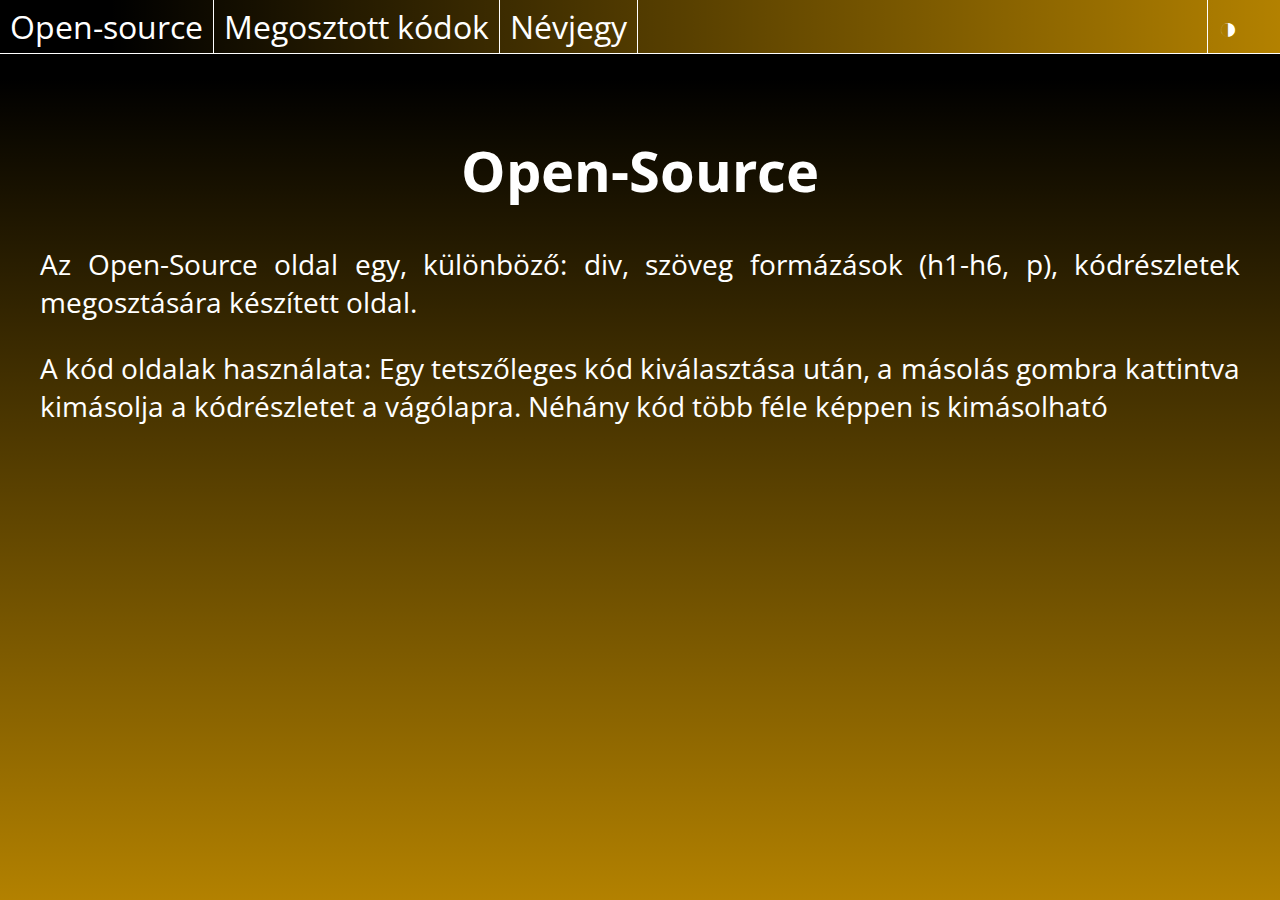
<file: index.html>
<!DOCTYPE html>
<html lang="hu">
<head>
    <meta charset="UTF-8">
    <meta http-equiv="X-UA-Compatible" content="IE=edge">
    <meta name="viewport" content="width=device-width, initial-scale=1.0">
    <link rel="icon" href="./KépekÉsEgyebek/Ikon.gif" type="image/gif"/>
    <link href='https://fonts.googleapis.com/css?family=Open Sans' rel='stylesheet'>
    <link rel="stylesheet" href="./css/style.css">
    <title>OP - Főoldal</title>
    <style>
        body{
            background: linear-gradient(360deg, rgba(255, 184, 0, 0.7) 0%, rgba(255, 184, 0, 0.294) 53.32%, rgba(0, 0, 0, 0) 91.4%), #000000;
            background-repeat: no-repeat;
            margin: auto;
            width: auto;
            font-family: 'Open Sans';
            min-height: 100vh;
        }
        .dark-mode{
        background: linear-gradient(180deg, rgba(0,0,0,1) 1%, rgba(0,0,80,1) 95%);
        }     
        .Navbar {
            display: flex;
            flex-direction: row;
            justify-content: space-between;
            padding: 0px;
            background: linear-gradient(270deg, rgba(255, 184, 0, 0.7) 0%, rgba(255, 184, 0, 0.294) 53.32%, rgba(0, 0, 0, 0) 91.4%), #000000;
            color: white;
            border-bottom: 1px solid white;
        }
        .nav-dark-mode{
            background: linear-gradient(90deg, rgba(0,0,0,1) 1%, rgba(0,0,80,1) 95%);
        } 
        .Hamburger, .HamburgerOpen{
            display: none;
        }
        @media (max-width: 800px) {
            .HamburgerOpen{
                z-index: 2;
                position: fixed;
                right: 0;
                top: 55px;
                background-color: rgb(165, 118, 0);
                border-left: 1px solid white;
                display: flex;
                flex-direction: column;
                flex-wrap: nowrap;
            }
            .HamburgerSotet{
                background-color: rgb(0,0,80);
            }
        }
    </style>
</head>
<body>
<div id="padding">
    <div id="Hamburger" class="Hamburger">
        <span style="white-space: nowrap; border: white 1px solid;"><a href="./index.html">Open-source</a></span>
        <span style="white-space: nowrap; border: white 1px solid;"><a href="./megosztottak.html">Megosztott kódok</a></span>
        <span style="white-space: nowrap; border: white 1px solid;"><a href="./nevjegy.html">Névjegy</a></span>
    </div>
    <div id="Navbar" class="Navbar">
        <div id="nav1"> 
            <div id="logo"></div>
            <div id="segedborder"></div>
            <span id="OS" style="white-space: nowrap;"><a href="./index.html">Open-source</a></span>
            <span id="MK" style="white-space: nowrap;"><a href="./megosztottak.html">Megosztott kódok</a></span>
            <span id="NJ" style="white-space: nowrap;"><a href="./nevjegy.html">Névjegy</a></span>
        </div>
        <div id="nav2">
            <span><a href="javascript:void(0);" onclick="sotet()" id="kod">◑</a></span>
            <div id="burgerham">
                <span class="no-desk"><a href="javascript:void(0);" onclick="HamburgerMenu()">☰</a></span>
            </div>
        </div>
    </div>
    <div>
        <!--Tartalom-->
        <div class="tartalom">
        <h1 style="text-align: center;">Open-Source</h1>
        <p>Az Open-Source oldal egy, különböző: div, szöveg formázások (h1-h6, p), kódrészletek megosztására készített oldal.</p>   
        <p id="szoveg2">A kód oldalak használata: Egy tetszőleges kód kiválasztása után, a másolás gombra kattintva kimásolja a kódrészletet a vágólapra. Néhány kód több féle képpen is kimásolható</p>
        </div>
        <!--Tartalom vége-->
    </div>
</div> 
</body>
<script>
    let DefColor = localStorage.getItem('darkmode');
    function sotet() {
        var body = document.body;
        body.classList.toggle("dark-mode");
        var Nav = document.getElementById("Navbar");
        Nav.classList.toggle("nav-dark-mode");
        var hamb = document.getElementById("Hamburger");
        hamb.classList.toggle("HamburgerSotet");
        if (body.classList.contains("dark-mode")) {
            localStorage.setItem('darkmode', true)
        }
        else if (!body.classList.contains("dark-mode")){
            localStorage.setItem('darkmode', false)
        }
    } // Sötét-Világos mód váltás. A váltogatás elvett az életemből úgy 5 órát, mert a Javascript az szeret csak nagyon specifikus módon működni, de a lényeg, hogy működik
    if (DefColor == "true") {
        sotet();
    };
    function HamburgerMenu() {
     var x = document.getElementById("Hamburger");
     x.classList.toggle("Hamburger");
     x.classList.toggle("HamburgerOpen");
      } //Hamburger menü nyitása és csukása (Amennyiben a méretezés engedi, hogy egyáltalán megjelenjen)
    </script>
</html>
</file>
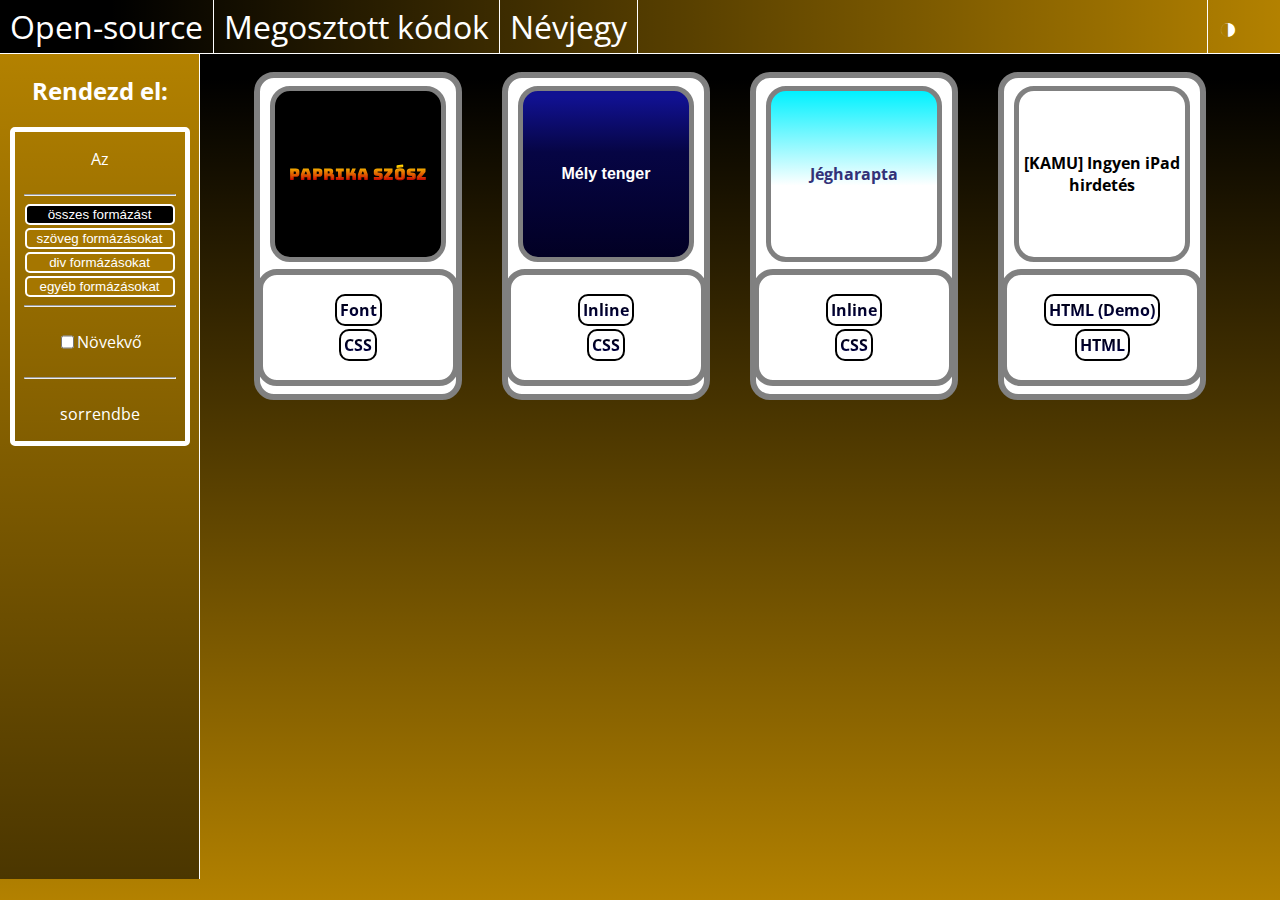
<file: megosztottak.html>
<!DOCTYPE html>
<html lang="hu">
<head>
  <meta charset="UTF-8">
  <meta http-equiv="X-UA-Compatible" content="IE=edge">
  <meta name="viewport" content="width=device-width, initial-scale=1.0">
  <link rel="icon" href="./KépekÉsEgyebek/Ikon.gif" type="image/gif"/>
  <link href='https://fonts.googleapis.com/css?family=Open Sans' rel='stylesheet'>
  <link rel="stylesheet" href="./css/kod.css">
  <!--<link rel="stylesheet" href="./css/style.css">-->
  <link rel="stylesheet" href="korrigalas.css">
  <title>OP - Kódok</title>
    <style>
      @font-face {
          font-family: "Bungee-spice";
          src: url(./fonts/BungeeSpice-Regular.ttf);
      }
        body{
            background: linear-gradient(360deg, rgba(255, 184, 0, 0.7) 0%, rgba(255, 184, 0, 0.294) 53.32%, rgba(0, 0, 0, 0) 91.4%), #000000;
            background-repeat: no-repeat;
            margin: auto;
            width: auto;
            font-family: 'Open Sans';
        }
        .dark-mode{
            background: linear-gradient(180deg, rgba(0,0,0,1) 1%, rgba(0,0,80,1) 95%);
        }     
        .Navbar {
            display: flex;
            flex-direction: row;
            justify-content: space-between;
            padding: 0px;
            background: linear-gradient(270deg, rgba(255, 184, 0, 0.7) 0%, rgba(255, 184, 0, 0.294) 53.32%, rgba(0, 0, 0, 0) 91.4%), #000000;
            color: white;
            border-bottom: 1px solid white;
            
        }
        .nav-dark-mode{
            background: linear-gradient(90deg, rgba(0,0,0,1) 1%, rgba(0,0,80,1) 95%);
        } 
        .Hamburger, .HamburgerOpen{
            display: none;
        }
        @media (max-width: 800px) {
            .HamburgerOpen{
                z-index: 2;
                position: fixed;
                right: 0;
                top: 55px;
                background-color: rgb(165, 118, 0);
                border-left: 1px solid white;
                display: flex;
                flex-direction: column;
                flex-wrap: nowrap;
            }
            .HamburgerSotet{
                background-color: rgb(0,0,80);
            }
        }
        .subSotet{
            background: linear-gradient(0deg, rgba(0,0,0,1) 1%, rgba(0,0,80,1) 95%);
        } 
        /* A tartalmak Flex-e */
        .row {
        display: flex;
        flex-flow: row wrap;
        justify-content: center;
        align-items: center;
        gap: 20px;
        max-width: 80vw;
        }
        /* Eredetileg padding, de most ha ezt kitörlöm a border összeesik szóval marad */
        .row,
        .row > .column {
        padding: 8px;
        }
        .column {
        display: none; /* Rejtsen el minten alapjáraton */
        }
        .row:after {
        content: "";
        display: table;
        clear: both;
        }
        .row-ford{
          flex-flow: row-reverse wrap;
        }
        /* Tartalom */

        /* Megjelenített elemek tulajdonságai */
        .show {
            display: flex;
            flex-direction: column;
            justify-content: space-between;
            align-items: center;
            height: 300px;
            width: 180px;
            border: 6px grey solid;
            border-radius: 20px;
            background-color: white;
            z-index: 1;
            margin: 10px;
        }
        .GombSotet{
          background-color: rgb(0,0,80);
        } 
    </style>
</head>
<body>
<!-- Tartalom -->
<div id="tartalom">
<div id="Hamburger" class="Hamburger">
    <span style="white-space: nowrap; border: white 1px solid;"><a href="./index.html">Open-source</a></span>
    <span style="white-space: nowrap; border: white 1px solid;"><a href="./megosztottak.html">Megosztott kódok</a></span>
    <span style="white-space: nowrap; border: white 1px solid;"><a href="./nevjegy.html">Névjegy</a></span>
</div>
<div id="Navbar" class="Navbar">
    <div id="nav1"> 
        <div id="logo"></div>
        <div id="segedborder"></div>
        <span id="OS" style="white-space: nowrap;"><a href="./index.html">Open-source</a></span>
        <span id="MK" style="white-space: nowrap;"><a href="./megosztottak.html">Megosztott kódok</a></span>
        <span id="NJ" style="white-space: nowrap;"><a href="./nevjegy.html">Névjegy</a></span>
    </div>
    <div id="nav2">
        <span><a href="javascript:void(0);" onclick="sotet()" id="kod">◑</a></span>
        <div id="burgerham">
            <span class="no-desk"><a href="javascript:void(0);" onclick="HamburgerMenu()">☰</a></span>
        </div>
    </div>
</div>
<div id="all-content">
  <div class="sub" id="sub">
        <h2 style="color: white;">Rendezd el:</h2>
    <div id="valasztas-container">
        <p>Az </p>
        <hr style="width: 150px;">
        <div id="gombok">
            <button class="gomb active" onclick="filterSelection('all')"> összes formázást</button>
            <button class="gomb" onclick="filterSelection('text')"> szöveg formázásokat</button>
            <button class="gomb" onclick="filterSelection('div')"> div formázásokat</button>
            <button class="gomb" onclick="filterSelection('other')"> egyéb formázásokat</button>
        </div>
        <hr style="width: 150px;">
        <label class="cucc">
          <input type="checkbox" id="nov" name="sorr" value="1" onclick="Sorrendeles()">
          <p id="Jsr">Növekvő</p>
        </label>
        <hr style="width: 150px;">
          <p>sorrendbe</p>
      </div>
    </div>
    <!--A Kódok/tartalom-->
    <div class="main">
    <div class="row" id="row">
      <div class="column text">
        <div class="content" style="font-family: 'Bungee-spice'; background: black;">
          <h4>Paprika szósz</h4>
        </div>
        <div class="contentc">
          <a onclick="MasolasIL(0)">Font</a>
          <a onclick="MasolasCSS(0)">CSS</a>
        </div>
      </div>
      <div class="column div">
        <div class="content" style="background: linear-gradient(0deg, rgba(2,0,36,1) 0%, rgba(6,5,68,1) 63%, rgba(17,17,145,1) 96%); color: white; font-family: 'Gill Sans', 'Gill Sans MT', Calibri, 'Trebuchet MS', sans-serif;">
          <h4>Mély tenger</h4>
        </div>
        <div class="contentc">
          <a onclick="MasolasIL(1)">Inline</a>
          <a onclick="MasolasCSS(1)">CSS</a>
        </div>
      </div>
      <div class="column div">
        <div class="content" style="background: linear-gradient(0deg, rgba(255,255,255,1) 43%, rgba(0,241,255,1) 100%); color:rgb(50,50,120)">
          <h4>Jégharapta</h4>
        </div>
        <div class="contentc">
          <a onclick="MasolasIL(2)">Inline</a>
          <a onclick="MasolasCSS(2)">CSS</a>
        </div>
      </div>
      <div class="column other">
        <div class="content">
          <h4 style="text-align: center;">[KAMU] Ingyen iPad hirdetés</h4>
        </div>
        <div class="contentc">
          <a href="./Tesztoldalak/Rickroll.html">HTML (Demo)</a>
          <a onclick="MasolasCSS(3)">HTML</a>
        </div>
      </div>
    </div>
  </div>
</div>
</div>
<iframe id="paprika-letoltes" style="display: none;"></iframe>
<!--Tartalmon vége. Ez alatt JavaScript van-->
</body>
<script>
  let DefColor = localStorage.getItem('darkmode');
    function sotet() {
        var body = document.body;
        body.classList.toggle("dark-mode");
        var Nav = document.getElementById("Navbar");
        Nav.classList.toggle("nav-dark-mode");
        var hamb = document.getElementById("Hamburger");
        hamb.classList.toggle("HamburgerSotet");
        var menu = document.getElementById("sub");
        menu.classList.toggle("subSotet");
        var gomb = document.getElementsByClassName("gomb");
        for (var g of gomb) {
            g.classList.toggle("GombSotet");
        }
        if (body.classList.contains("dark-mode")) {
            localStorage.setItem('darkmode', true)
        }
        else if (!body.classList.contains("dark-mode")){
            localStorage.setItem('darkmode', false)
      }
     } // Sötét-Világos mód váltás. A váltogatás elvett az életemből úgy 5 órát, mert a Javascript az szeret csak nagyon specifikus módon működni, de a lényeg, hogy működik
    if (DefColor == "true") {
        sotet();
    };
     function HamburgerMenu() {
         var x = document.getElementById("Hamburger");
         x.classList.toggle("Hamburger");
         x.classList.toggle("HamburgerOpen");
       } //Hamburger menü nyitása és csukása (Amennyiben a méretezés engedi, hogy egyáltalán megjelenjen)
filterSelection("all")
function filterSelection(c) {
  var x, i;
  x = document.getElementsByClassName("column");
  if (c == "all") c = "";
  for (i = 0; i < x.length; i++) {
    RemoveClass(x[i], "show");
    if (x[i].className.indexOf(c) > -1) AddClass(x[i], "show");
  }
}
function AddClass(element, name) {
  var i, arr1, arr2;
  arr1 = element.className.split(" ");
  arr2 = name.split(" ");
  for (i = 0; i < arr2.length; i++) {
    if (arr1.indexOf(arr2[i]) == -1) {element.className += " " + arr2[i];}
  }
}
function RemoveClass(element, name) {
  var i, arr1, arr2;
  arr1 = element.className.split(" ");
  arr2 = name.split(" ");
  for (i = 0; i < arr2.length; i++) {
    while (arr1.indexOf(arr2[i]) > -1) {
      arr1.splice(arr1.indexOf(arr2[i]), 1);     
    }
  }
  element.className = arr1.join(" ");
}
// Jelenleg aktív gomb kivilágítása
var btnContainer = document.getElementById("gombok");
var btns = btnContainer.getElementsByClassName("gomb");
for (var i = 0; i < btns.length; i++) {
  btns[i].addEventListener("click", function(){
    var current = document.getElementsByClassName("active");
    current[0].className = current[0].className.replace(" active", "");
    this.className += " active";
  });
}
function Sorrendeles() {
  var csekboksz = document.getElementById("nov");
  if (csekboksz.checked == true) {
    document.getElementById("Jsr").innerHTML = "Csökkenő";
  }
  else {
    document.getElementById("Jsr").innerHTML = "Növekvő";
  }
  var elementX = document.getElementById("row");
    elementX.classList.toggle("row-ford")
}
function MasolasIL(MasoltIndex) {
  if (MasoltIndex === 0){
    document.getElementById('paprika-letoltes').src = "./fonts/BungeeSpice-Regular.ttf";
  }
  else if (MasoltIndex === 1){
    navigator.clipboard.writeText('style="background: linear-gradient(0deg, rgba(2,0,36,1) 0%, rgba(6,5,68,1) 63%, rgba(17,17,145,1) 96%); color: white; font-family: Gill Sans, Gill Sans MT, Calibri, Trebuchet MS, sans-serif;"');
  }
  else if (MasoltIndex === 2){
    navigator.clipboard.writeText('style="background: linear-gradient(0deg, rgba(255,255,255,1) 43%, rgba(0,241,255,1) 100%); color:rgb(50,50,120)"');
  }
}
function MasolasCSS(MasoltIndex) {
  if (MasoltIndex === 0){
    navigator.clipboard.writeText('@font-face {\nfont-family: "Bungee-spice";\nsrc: url(./fonts/BungeeSpice-Regular.ttf);\n}\n.paprika_betu {\nfont-family: Bungee-spice;\n}')
  }
  else if (MasoltIndex === 1){
    navigator.clipboard.writeText('background: linear-gradient(0deg, rgba(2,0,36,1) 0%, rgba(6,5,68,1) 63%, rgba(17,17,145,1) 96%);\ncolor: white;\nfont-family: "Gill Sans", "Gill Sans MT", "Calibri", "Trebuchet MS", sans-serif;')
  }
  else if (MasoltIndex === 2){
    navigator.clipboard.writeText("background: linear-gradient(0deg, rgba(255,255,255,1) 43%, rgba(0,241,255,1) 100%);\ncolor:rgb(50,50,120)")
  }
  else if (MasoltIndex === 3){
    navigator.clipboard.writeText('')
  }
}
</script>
</html>
</file>
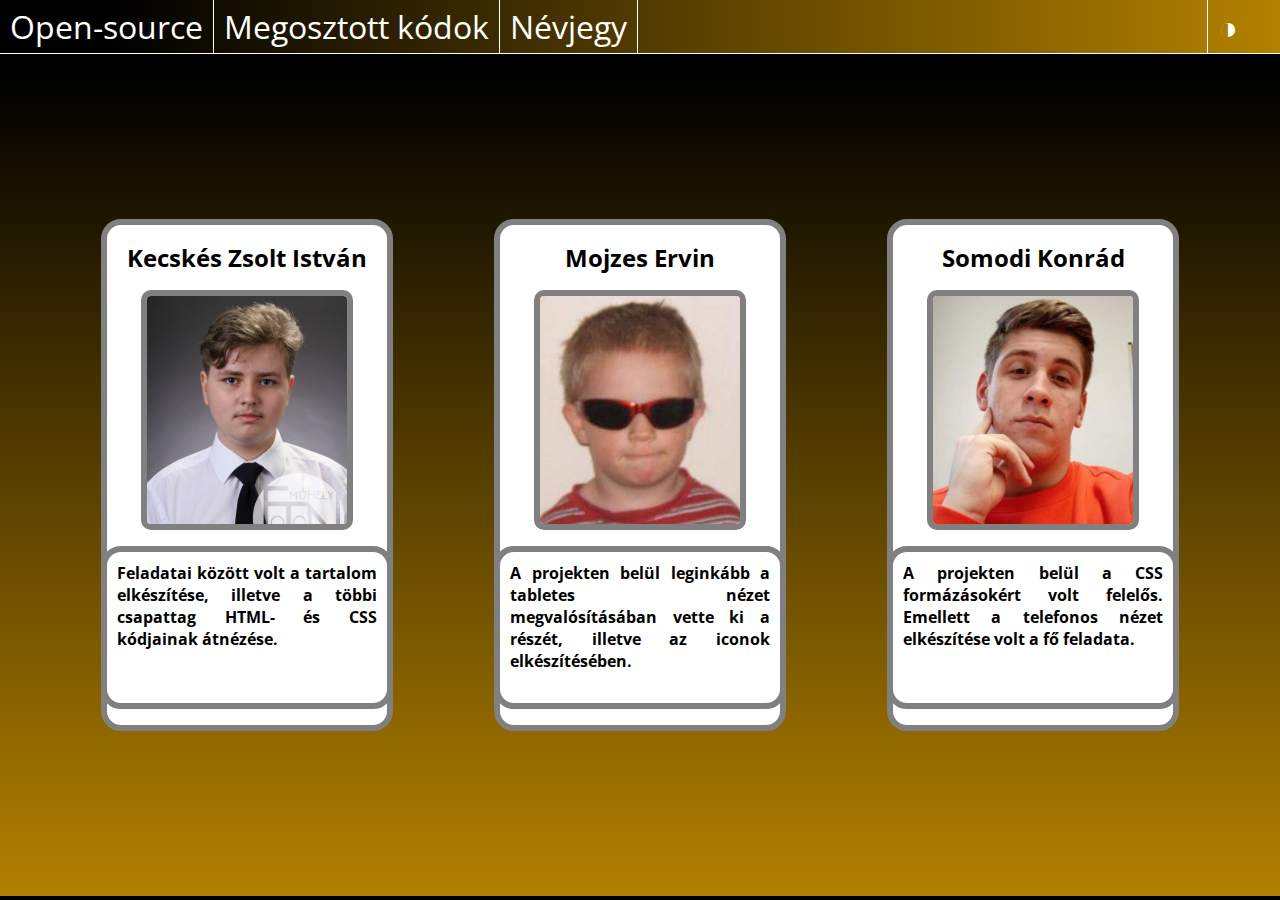
<file: nevjegy.html>
<!DOCTYPE html>
<html lang="hu">
<head>
    <meta charset="UTF-8">
    <meta http-equiv="X-UA-Compatible" content="IE=edge">
    <meta name="viewport" content="width=device-width, initial-scale=1.0">
    <link rel="icon" href="./KépekÉsEgyebek/Ikon.gif" type="image/gif"/>
    <link href='https://fonts.googleapis.com/css?family=Open Sans' rel='stylesheet'>
    <link rel="stylesheet" href="./css/style.css">
    <link rel="stylesheet" href="./css/nevjegy.css">
    <title>OP - Névjegy</title>
    <style>
        body{
            background: linear-gradient(360deg, rgba(255, 184, 0, 0.7) 0%, rgba(255, 184, 0, 0.294) 53.32%, rgba(0, 0, 0, 0) 91.4%), #000000;
            background-repeat: no-repeat;
            margin: auto;
            width: auto;
            height: 100%;
            font-family: 'Open Sans';
        }
        @media (max-width: 900px) {
            body{
                height: auto;
            }
        }
        .dark-mode{
        background: linear-gradient(180deg, rgba(0,0,0,1) 1%, rgba(0,0,80,1) 95%);
        }     
        .Navbar {
            display: flex;
            flex-direction: row;
            justify-content: space-between;
            padding: 0px;
            background: linear-gradient(270deg, rgba(255, 184, 0, 0.7) 0%, rgba(255, 184, 0, 0.294) 53.32%, rgba(0, 0, 0, 0) 91.4%), #000000;
            color: white;
            border-bottom: 1px solid white;
        }
        .nav-dark-mode{
            background: linear-gradient(90deg, rgba(0,0,0,1) 1%, rgba(0,0,80,1) 95%);
        } 
        .Hamburger, .HamburgerOpen{
            display: none;
        }
        @media (max-width: 800px) {
            .HamburgerOpen{
                z-index: 2;
                position: fixed;
                right: 0;
                top: 55px;
                background-color: rgb(165, 118, 0);
                border-left: 1px solid white;
                display: flex;
                flex-direction: column;
                flex-wrap: nowrap;
            }
            .HamburgerSotet{
                background-color: rgb(0,0,80);
            }
        }
    </style>
</head>
<body>
<div id="padding">
    <div id="Hamburger" class="Hamburger">
        <span style="white-space: nowrap; border: white 1px solid;"><a href="./index.html">Open-source</a></span>
        <span style="white-space: nowrap; border: white 1px solid;"><a href="./megosztottak.html">Megosztott kódok</a></span>
        <span style="white-space: nowrap; border: white 1px solid;"><a href="./nevjegy.html">Névjegy</a></span>
    </div>
    <div id="Navbar" class="Navbar">
        <div id="nav1"> 
            <div id="logo"></div>
            <div id="segedborder"></div>
            <span id="OS" style="white-space: nowrap;"><a href="./index.html">Open-source</a></span>
            <span id="MK" style="white-space: nowrap;"><a href="./megosztottak.html">Megosztott kódok</a></span>
            <span id="NJ" style="white-space: nowrap;"><a href="./nevjegy.html">Névjegy</a></span>
        </div>
        <div id="nav2">
            <span><a href="javascript:void(0);" onclick="sotet()" id="kod">◑</a></span>
            <div id="burgerham">
                <span class="no-desk"><a href="javascript:void(0);" onclick="HamburgerMenu()">☰</a></span>
            </div>
        </div>
    </div>
    <div>
        <!--Tartalom-->
        
    <div id="nevjegyek">
        <div class="nevjegy">    
            <h1>Kecskés Zsolt István</h1>
            <img src="./KépekÉsEgyebek/Zsolt.png">
            <p>Feladatai között volt a tartalom elkészítése, illetve a többi csapattag HTML- és CSS kódjainak átnézése.</p>
        </div>
        
        <div class="nevjegy">
            <h1>Mojzes Ervin</h1>
            <img src="./KépekÉsEgyebek/Ervin.png">
            <p>A projekten belül leginkább a tabletes nézet megvalósításában vette ki a részét, illetve az iconok elkészítésében.</p>
        </div>
        
        <div class="nevjegy">
            <h1>Somodi Konrád</h1>
            <img src="./KépekÉsEgyebek/Konrad.png">
            <p>A projekten belül a CSS formázásokért volt felelős. Emellett a telefonos nézet elkészítése volt a fő feladata.</p>
        </div>
    </div>
</div>    
        <!--Tartalom vége-->
    </div>
</body>
<script>
    let DefColor = localStorage.getItem('darkmode');
    function sotet() {
        var body = document.body;
        body.classList.toggle("dark-mode");
        var Nav = document.getElementById("Navbar");
        Nav.classList.toggle("nav-dark-mode");
        var hamb = document.getElementById("Hamburger");
        hamb.classList.toggle("HamburgerSotet");
        if (body.classList.contains("dark-mode")) {
            localStorage.setItem('darkmode', true)
        }
        else if (!body.classList.contains("dark-mode")){
            localStorage.setItem('darkmode', false)
        }
    } // Sötét-Világos mód váltás. A váltogatás elvett az életemből úgy 5 órát, mert a Javascript az szeret csak nagyon specifikus módon működni, de a lényeg, hogy működik
    if (DefColor == "true") {
        sotet();
    };
    function HamburgerMenu() {
     var x = document.getElementById("Hamburger");
     x.classList.toggle("Hamburger");
     x.classList.toggle("HamburgerOpen");
      } //Hamburger menü nyitása és csukása (Amennyiben a méretezés engedi, hogy egyáltalán megjelenjen)
    </script>
</html>
</file>
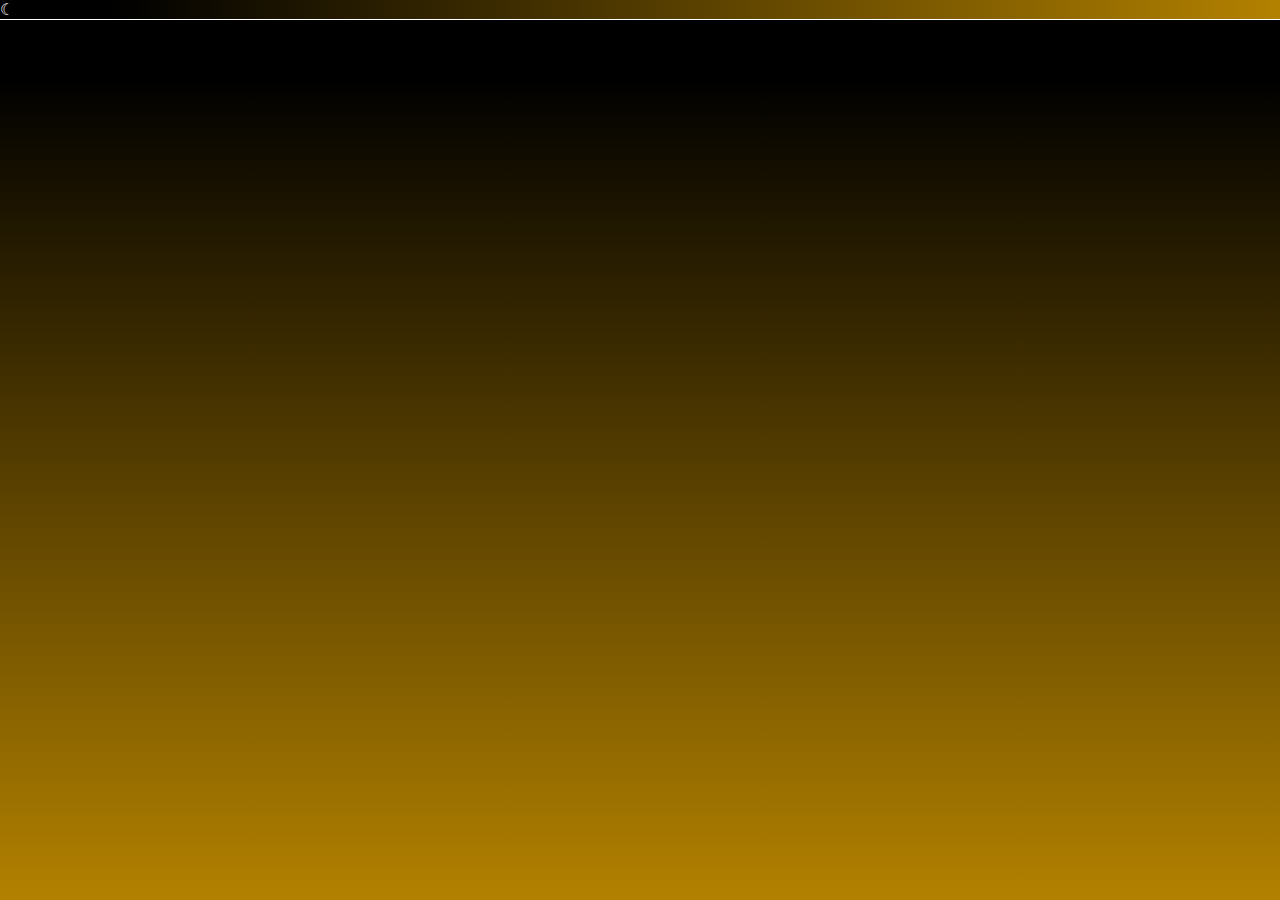
<file: Tesztoldalak/feny2.html>
<!DOCTYPE html>
<html lang="hu">
<head>
    <meta charset="UTF-8">
    <meta http-equiv="X-UA-Compatible" content="IE=edge">
    <meta name="viewport" content="width=device-width, initial-scale=1">
    <title>Fény teszt 2</title>
<style>
    body{
        background: linear-gradient(360deg, rgba(255, 184, 0, 0.7) 0%, rgba(255, 184, 0, 0.294) 53.32%, rgba(0, 0, 0, 0) 91.4%), #000000;
        background-repeat: no-repeat;
        margin: auto;
        width: auto;
        height: 100vh;
        font-family: 'Open Sans';
    }
    .dark-mode{
    background: linear-gradient(180deg, rgba(0,0,0,1) 1%, rgba(0,0,80,1) 95%);
    }     
    .Navbar {
        display: flex;
        flex-direction: row;
        justify-content: space-between;
        padding: 0px;
        background: linear-gradient(270deg, rgba(255, 184, 0, 0.7) 0%, rgba(255, 184, 0, 0.294) 53.32%, rgba(0, 0, 0, 0) 91.4%), #000000;
        color: white;
        border-bottom: 1px solid white;
    }
    .nav-dark-mode{
        background: linear-gradient(90deg, rgba(0,0,0,1) 1%, rgba(0,0,80,1) 95%);
        }   
</style>
<script>
    function myFunction() {
       var element = document.body;
       element.classList.toggle("dark-mode");
       var element2 = document.getElementById("Navbar");
       element2.classList.toggle("nav-dark-mode");
       var x = document.getElementById("kod");
        if (x.innerHTML === "☼") {
            x.innerHTML = "☾";
        } else {
            x.innerHTML = "☼";
        }
    }
    </script>
</head>
<body>
    <div id="Navbar" class="Navbar">
        <span><a onclick="myFunction()" id="kod" >☾</a></span>
    </div>
</div>
</body>
</html>
</file>
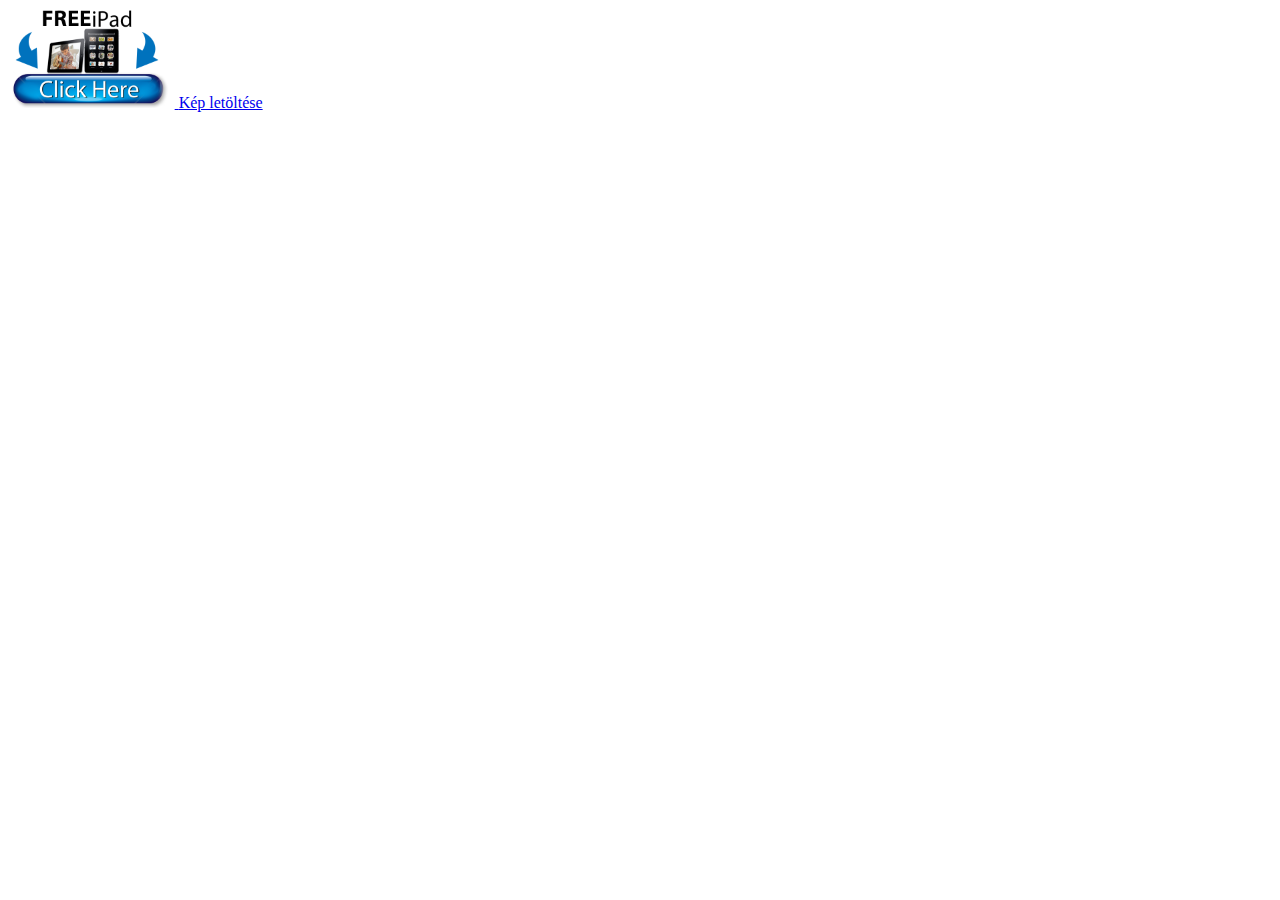
<file: Tesztoldalak/Rickroll.html>
<!DOCTYPE html>
<html lang="en">
<head>
    <meta charset="UTF-8">
    <meta http-equiv="X-UA-Compatible" content="IE=edge">
    <meta name="viewport" content="width=device-width, initial-scale=1.0">
    <title>Document</title>
    <style>
        @keyframes beuszas {
        0% {left: -50%}
        100% {left: 0%}
    }
</style>
</head>
<body>
    <a href="https://www.youtube.com/watch?v=dQw4w9WgXcQ" target="_blank" style="width: 100px; height: auto; position: relative; text-align: center; animation: beuszas 2s 1; z-index: 100;">
        <img src="../KépekÉsEgyebek/free-ipad.png" alt="free ipad" style = "height: 100px;">
    </a>
    <a download="free-ipad.png" href="../KépekÉsEgyebek/free-ipad.png" title="kép">Kép letöltése</a>
    <iframe id="download" style="display: none;"></iframe>
</body>
</html>
</file>
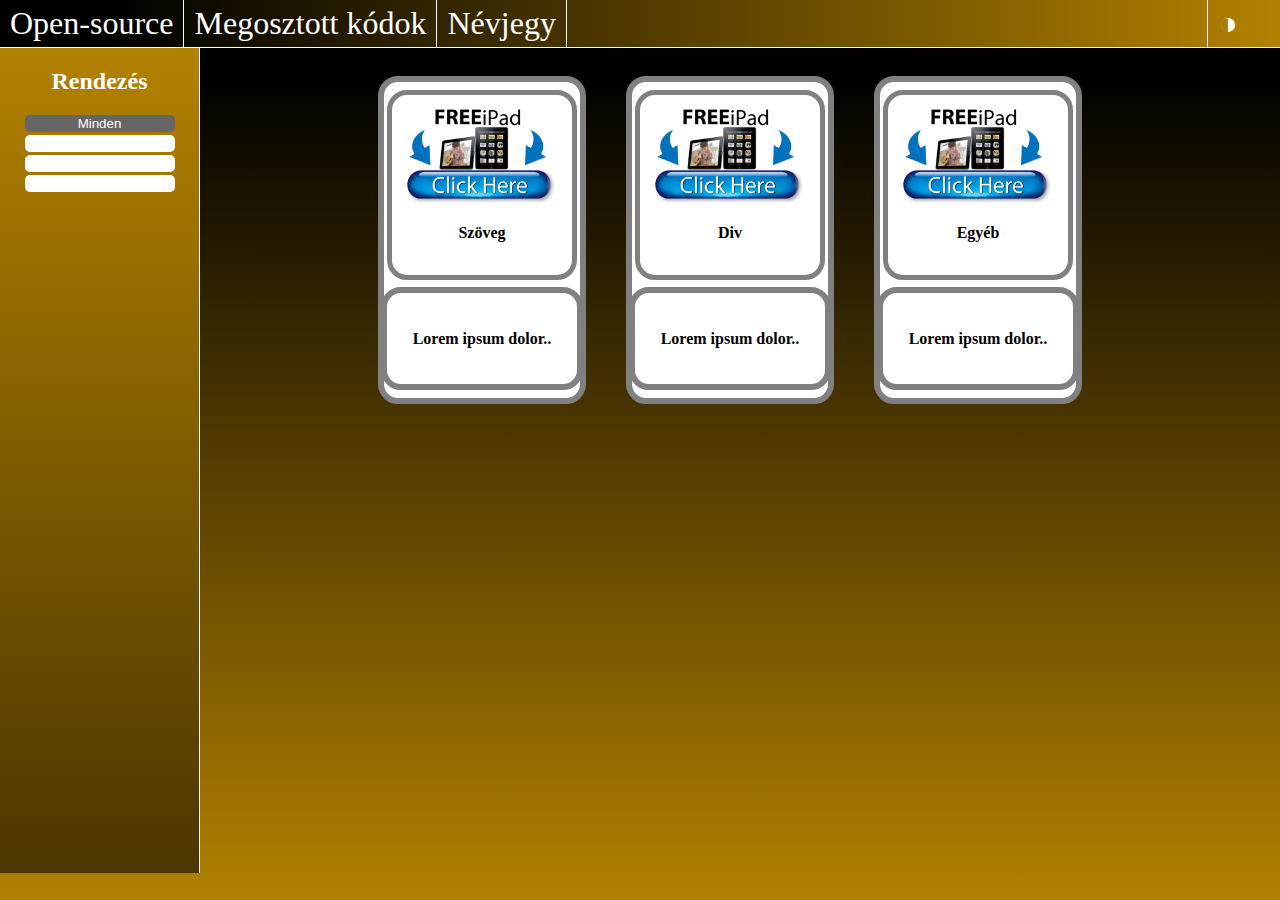
<file: Tesztoldalak/sorrend-megjelenitesTeszt.html>
<!DOCTYPE html>
<html>
<head>
<meta name="viewport" content="width=device-width, initial-scale=1">
<link rel="stylesheet" href="../css/style.css">
<link rel="stylesheet" href="../css/kod.css">
    <style>
        body{
            background: linear-gradient(360deg, rgba(255, 184, 0, 0.7) 0%, rgba(255, 184, 0, 0.294) 53.32%, rgba(0, 0, 0, 0) 91.4%), #000000;
            background-repeat: no-repeat;
            margin: auto;
            width: auto;
            height: auto;
            min-height: 100vh;
            font-family: 'Open Sans';
        }
        .dark-mode{
            background: linear-gradient(180deg, rgba(0,0,0,1) 1%, rgba(0,0,80,1) 95%);
            }     
            .Navbar {
                display: flex;
                flex-direction: row;
                justify-content: space-between;
                padding: 0px;
                background: linear-gradient(270deg, rgba(255, 184, 0, 0.7) 0%, rgba(255, 184, 0, 0.294) 53.32%, rgba(0, 0, 0, 0) 91.4%), #000000;
                color: white;
                border-bottom: 1px solid white;
                
            }
            .nav-dark-mode{
                background: linear-gradient(90deg, rgba(0,0,0,1) 1%, rgba(0,0,80,1) 95%);
            } 
            .Hamburger, .HamburgerOpen{
                display: none;
            }
            @media (max-width: 800px) {
                .HamburgerOpen{
                    z-index: 2;
                    position: fixed;
                    right: 0;
                    top: 55px;
                    background-color: rgb(165, 118, 0);
                    border-left: 1px solid white;
                    display: flex;
                    flex-direction: column;
                    flex-wrap: nowrap;
                }
                .HamburgerSotet{
                    background-color: rgb(0,0,80);
                }
            }
            .subSotet{
                background: linear-gradient(0deg, rgba(0,0,0,1) 1%, rgba(0,0,80,1) 95%);
            } 
        /* A tartalmak Flex-e */
        .row {
        margin: 10px -16px;
        display: flex;
        flex-flow: row wrap;
        justify-content: center;
        align-items: center;
        gap: 20px;
        }
        /* Eredetileg padding, de most ha ezt kitörlöm a border összeesik szóval marad */
        .row,
        .row > .column {
        padding: 8px;
        }
        .column {
        display: none; /* Rejtsen el minten alapjáraton */
        }

        .row:after {
        content: "";
        display: table;
        clear: both;
        }
        /* Tartalom */
        .content {
        background-color: white;
        padding: 10px;
        }
        .contentc{
            text-align: justify;
            padding: 10px;
            color: black;
            border: 6px grey solid;
            border-radius: 20px;
            flex-grow: 2;
            width: 170px;
            font-weight: bold;
        }
        /* Megjelenített elemek tulajdonságai */
        .show {
            display: flex;
            flex-direction: column;
            justify-content: space-between;
            align-items: center;
            height: 300px;
            width: 180px;
            border: 6px grey solid;
            border-radius: 20px;
            background-color: white;
            z-index: 1;
            margin: 10px;
        }
        /* Gomb stílus*/
        .gomb {
        border: none;
        outline: none;
        background-color: white;
        cursor: pointer;
        }
        .gomb:hover {
        background-color: #ddd;
        }
        .gomb.active {
        background-color: #666;
        color: white;
        }
    </style>
</head>
<body>
    
<!-- Tartalom -->
<div id="Hamburger" class="Hamburger">
    <span style="white-space: nowrap; border: white 1px solid;"><a href="./index.html">Open-source</a></span>
    <span style="white-space: nowrap; border: white 1px solid;"><a href="./megosztottak.html">Megosztott kódok</a></span>
    <span style="white-space: nowrap; border: white 1px solid;"><a href="./nevjegy.html">Névjegy</a></span>
</div>
<div id="Navbar" class="Navbar">
    <div id="nav1"> 
        <div id="logo"></div>
        <div id="segedborder"></div>
        <span id="OS" style="white-space: nowrap;"><a href="./index.html">Open-source</a></span>
        <span id="MK" style="white-space: nowrap;"><a href="./megosztottak.html">Megosztott kódok</a></span>
        <span id="NJ" style="white-space: nowrap;"><a href="./nevjegy.html">Névjegy</a></span>
    </div>
    <div id="nav2">
        <span><a href="javascript:void(0);" onclick="sotet()" id="kod">◑</a></span>
        <div id="burgerham">
            <span class="no-desk"><a href="javascript:void(0);" onclick="HamburgerMenu()">☰</a></span>
        </div>
    </div>
</div>
<div id="all-content">
    <div class="sub" id="sub">
        <h2 style="color: white;">Rendezés</h2>
        <div id="gombok">
            <button class="gomb active" onclick="filterSelection('all')"> Minden</button>
            <button class="gomb" onclick="filterSelection('text')"> Szöveg formázás</button>
            <button class="gomb" onclick="filterSelection('div')"> Div formázás</button>
            <button class="gomb" onclick="filterSelection('other')"> Egyéb tartalom</button>
        </div>
    </div>
    <div class="main">
    <div class="row">
      <div class="column text">
        <div class="content">
          <img src="../KépekÉsEgyebek/free-ipad.png" alt="Mountains" style="width:100%">
          <h4>Szöveg</h4>
        </div>
        <div class="contentc">Lorem ipsum dolor..</div>
      </div>
      <div class="column div">
        <div class="content">
        <img src="../KépekÉsEgyebek/free-ipad.png" alt="Lights" style="width:100%">
          <h4>Div</h4>
        </div>
        <div class="contentc">Lorem ipsum dolor..</div>
      </div>
      <div class="column other">
        <div class="content">
        <img src="../KépekÉsEgyebek/free-ipad.png" alt="Nature" style="width:100%">
          <h4>Egyéb</h4>
        </div>
        <div class="contentc">Lorem ipsum dolor..</div>
      </div>
      
    <!-- END GRID -->
    </div>
    
    <!-- END MAIN -->
    </div>
</div>


<script>
    function sotet() {
        var element1 = document.body;
        element1.classList.toggle("dark-mode");
        var element2 = document.getElementById("Navbar");
        element2.classList.toggle("nav-dark-mode");
        var element3 = document.getElementById("Hamburger");
        element3.classList.toggle("HamburgerSotet");
        var element4 = document.getElementById("sub");
        element4.classList.toggle("subSotet");
     } // Sötét-Világos mód váltás. A váltogatás elvett az életemből úgy 5 órát, mert a Javascript az szeret csak nagyon specifikus módon működni, de a lényeg, hogy működik
     function HamburgerMenu() {
         var test = document.body;
         var x = document.getElementById("Hamburger");
         if (x.className === "Hamburger") {
           x.className = "HamburgerOpen";
         } 
         else if (x.className === "Hamburger HamburgerSotet") {
             x.className = "HamburgerOpen HamburgerSotet";
         }
         else if (x.className === "HamburgerOpen"){
           x.className = "Hamburger";
         }
         else if (x.className === "HamburgerOpen HamburgerSotet"){
             x.className = "Hamburger HamburgerSotet";
           }
       } //Hamburger menü nyitása és csukása (Amennyiben a méretezés engedi, hogy egyáltalán megjelenjen)
filterSelection("all")
function filterSelection(c) {
  var x, i;
  x = document.getElementsByClassName("column");
  if (c == "all") c = "";
  for (i = 0; i < x.length; i++) {
    w3RemoveClass(x[i], "show");
    if (x[i].className.indexOf(c) > -1) w3AddClass(x[i], "show");
  }
}
function w3AddClass(element, name) {
  var i, arr1, arr2;
  arr1 = element.className.split(" ");
  arr2 = name.split(" ");
  for (i = 0; i < arr2.length; i++) {
    if (arr1.indexOf(arr2[i]) == -1) {element.className += " " + arr2[i];}
  }
}
function w3RemoveClass(element, name) {
  var i, arr1, arr2;
  arr1 = element.className.split(" ");
  arr2 = name.split(" ");
  for (i = 0; i < arr2.length; i++) {
    while (arr1.indexOf(arr2[i]) > -1) {
      arr1.splice(arr1.indexOf(arr2[i]), 1);     
    }
  }
  element.className = arr1.join(" ");
}
// Jelenleg aktív gomb kivilágítása
var btnContainer = document.getElementById("gombok");
var btns = btnContainer.getElementsByClassName("gomb");
for (var i = 0; i < btns.length; i++) {
  btns[i].addEventListener("click", function(){
    var current = document.getElementsByClassName("active");
    current[0].className = current[0].className.replace(" active", "");
    this.className += " active";
  });
}
</script>
</body>
</html>
</file>
<file: css/style.css>
body{
    height: 100vh;
}

#nav1 {
    display: flex;
    width: 550px;
    flex-direction: row;
    justify-content: space-between;
}
#nav2 {
    display: flex;
    width: 100px;
    flex-direction: row;
    justify-content: space-evenly;
}
#Navbar{
    width: 100vw;
}
h1, p, i{
    color: white;
}
#nav1 span{
    border-right: 1px solid white;
    padding: 5px 10px 5px 10px;
    margin: 0px;
}
#nav2 span{
    border-left: 1px solid white;
    padding: 5px 15px 5px 10px;
    margin: 0px;
    color: white;
}
span {
    font-size: 32px;
}
.tartalom{

    font-size: 28px;
    text-align: justify;
    padding: 40px;
}
a:hover{
    color: rgb(240,240,150);
}
a{
    text-decoration: none;
    color: white;

}
#fomenu-gomb{
    display: flex;
    flex-direction: row;
    flex-wrap: nowrap;
    justify-content: center;
}
#Open-Source-Logo-Letter{
    height: 26px;
    top: 4px;
    align-self: center;
    height: 28px;
    width: 28px;
    background-image: url(./KépekÉsEgyebek/O.png);
}
#Open-Source-Logo-Letter:hover{
    background-image: url(./KépekÉsEgyebek/Logo1.gif);
}
/*Asztali nézet only*/
@media (min-width: 801px) {
    #burgerham,#logo,#segedborder,#oldalak{
        display: none;
    }
}
/*Tabletes nézet only*/
@media (max-width:800px) and (min-width:451px) {
    #oldalak{
        display: none;
    }
    body{
        height: 100%;
        width: 100%;
    }
    #padding{
        padding-right: 3.5px;
        padding-left: 3.5px;
    }
    #logo{
        width: 35px;              
        margin-top: 10px;
        margin-bottom: 11px;
        margin-left: 2px;                 
        background-image: url(.//KépekÉsEgyebel);             
    }
    #logo:hover{
        width: 35px;              
        margin-top: 10px;
        margin-bottom: 11px;
        margin-left: 2px;                 
        background-image: url(../KépekÉsEgyebek/Logo1nagy.gif);           
    }
    #segedborder{
        border-left: 1px solid white;
    }
    #OS,#MK,#NJ{
        display: none;
    }
    #Navbar {
        display: flex;
        flex-direction: row;
        justify-content:space-between;
        padding: 0px;
        border-bottom: 1px solid white;
        z-index: 5;
        width: auto;
    }
    #nav1{
        display: flex;
        flex-direction: row;
        justify-content: flex-start;
    }
    #szoveg2{
        margin-top: 100px;
        
    }
    #burgerham{
        padding-top: 3px;
    }
}

/*Telefonos nézet*/
@media (max-width: 450px){
    #oldalak{
        color: white;
        font-size: 32px;
        text-align: center;
    }
    body{
        height: 100%;
        padding-right: 3.5px;
        padding-left: 3.5px;
    }
    #padding{
        padding-right: 3.5px;
        padding-left: 3.5px;
    }
    #logo{
        width: 35px;              
        margin-top: 10px;
        margin-bottom: 11px;
        margin-left: 2px;                 
        background-image: url(../KépekÉsEgyebek/O.png)             
    }
    #logo:hover{
        width: 35px;              
        margin-top: 10px;
        margin-bottom: 11px;
        margin-left: 2px;                 
        background-image: url(../KépekÉsEgyebek/Logo1nagy.gif);             
    }
    #segedborder{
        border-left: 1px solid white;
    }
    #OS,#MK,#NJ{
        display: none;
    }
    #Navbar {
        display: flex;
        flex-direction: row;
        justify-content:space-between;
        padding: 0px;
        border-bottom: 1px solid white;
        width: auto;
    }
    #nav1{
        justify-content: flex-start;
    }
    #burgerham{
        padding-top: 3px;
    }
}
</file>
<file: css/kod.css>
#all-content{
    display: grid;
    grid-template-columns: 200px auto auto;
    grid-template-rows: 300px auto auto;
    
}

.content {
    background-color: white;
    padding: 3px;
    display: flex;
    flex-flow: column nowrap;
    justify-content: center;
    align-items: center;
    border: 5px gray solid;
    border-radius: 20px;
    width: 160px;
    height: 160px;
    margin-bottom: 7px;
}
.contentc{
    text-align: justify;
    padding: 10px;
    color: black;
    border: 6px grey solid;
    border-radius: 20px;
    flex-grow: 2;
    gap: 3px;
    width: 170px;
    font-weight: bold;
    display: flex;
    flex-flow: column nowrap;
    justify-content: center;
    align-items: center;
}
.sub{
    overflow-x: hidden;
    z-index: 1;
    top: 0;
    left: 0;
    grid-column: 1 / 1;
    background: linear-gradient(180deg, rgba(255, 184, 0, 0.7) 0%, rgba(255, 184, 0, 0.294) 100%), #000000;
    height: 91.7vh;
    display: flex;
    flex-flow: column wrap;
    align-items: stretch;
    width: auto;
    text-align: center;
    border-right: 1px solid white;
    font-family: 'Open Sans';
}
.main {
    grid-column: 2 / 4;
    max-width: 1500px;
    margin: auto;
    font-family: 'Open Sans';
}
#gombok{
    display: flex;
    flex-flow: column wrap;
    row-gap: 3px;
}
.gomb {
    outline: none;
    background-color: rgb(165, 118, 0);
    border: 2px white solid;
    border-radius: 5px;
    cursor: pointer;
    color: white;
    width: 150px;
    align-self: center;
}
.gomb:hover {
    background-color: #ddd;
}
.gomb.active {
    background-color: #000;
    color: white;
}
.cucc{
    display: flex;
    flex-flow: row nowrap;
    align-content: center;
    justify-content: center;
}
#valasztas-container{
    display: flex;
    flex-flow: column wrap;
    row-gap: 0px;
    border: white 5px solid;
    border-radius: 5px;
    width: 170px;
    align-self: center;
}
.contentc a{
    border: black 2px solid;
    border-radius: 10px;
    padding: 3px;
    background: linear-gradient(180deg, rgba(0,0,0,1) 1%, rgba(0,0,80,1) 95%);
    background-clip: text;
    -webkit-background-clip: text;
    -webkit-text-fill-color: transparent;
}
.contentc a:hover{
    background: linear-gradient(180deg, rgba(255, 184, 0, 0.7) 0%, rgba(255, 184, 0, 0.294) 100%), #000000;
    background-clip: text;
    -webkit-background-clip: text;
    -webkit-text-fill-color: transparent;
    cursor: pointer;
}
@media (max-width: 1150px) {
    #all-content{
        display: flex;
        flex-flow: column nowrap;
    }
    .sub{
        overflow-x: hidden;
        z-index: 1;
        top: 0;
        left: 0;
        background: linear-gradient(180deg, rgba(255, 184, 0, 0.7) 0%, rgba(255, 184, 0, 0.294) 100%), #000000;
        min-height: 50px;
        max-height: 200px;
        display: flex;
        flex-flow: row wrap;
        justify-content: space-evenly;
        align-items: center;
        width: auto;
        border-bottom: 1px solid white;
        border-right: none;
        font-family: 'Open Sans';
    }  
    .main {
        max-width: 1500px;
        margin: auto;
        font-family: 'Open Sans';
    }
    #valasztas-container {
        display: flex;
        flex-flow: row wrap;
        border: white 5px solid;
        border-radius: 5px;
        width: 450px;
        align-self: center;
        align-items: center;
        justify-content: space-evenly;
    }
    #valasztas-container hr {
        display: none;
    }
}
</file>
<file: korrigalas.css>
body{
    height: auto;
    min-height: 100vh;

}
#nav1 {
    display: flex;
    width: 550px;
    flex-direction: row;
    justify-content: space-between;
}
#nav2 {
    display: flex;
    width: 100px;
    flex-direction: row;
    justify-content: space-evenly;
}
#Navbar{
    width: auto;
}

h1, p, i{
    color: white;
}
#nav1 span{
    border-right: 1px solid white;
    padding: 5px 10px 5px 10px;
    margin: 0px;
}
#nav2 span{
    border-left: 1px solid white;
    padding: 5px 15px 5px 10px;
    margin: 0px;
    color: white;
}
span {
    font-size: 32px;
}
.tartalom{

    font-size: 28px;
    text-align: justify;
    padding: 40px;
}
a:hover{
    color: rgb(240,240,150);
}
a{
    text-decoration: none;
    color: white;

}
#fomenu-gomb{
    display: flex;
    flex-direction: row;
    flex-wrap: nowrap;
    justify-content: center;
}
#Open-Source-Logo-Letter{
    height: 26px;
    top: 4px;
    align-self: center;
    height: 28px;
    width: 28px;
    background-image: url(./KépekÉsEgyebek/O.png);
}
#Open-Source-Logo-Letter:hover{
    background-image: url(./KépekÉsEgyebek/Logo1.gif);
}
/*Asztali nézet only*/
@media (min-width: 801px) {
    #burgerham,#logo,#segedborder,#oldalak{
        display: none;
    }
}
/*Tabletes nézet only*/
@media (max-width:800px) and (min-width:451px) {
    #oldalak{
        display: none;
    }
    body{
        height: auto;
        width: auto;    
    }
    #tartalom{
        padding-right: 3.5px;
        padding-left: 3.5px;       
    }
    #logo{
        width: 35px;              
        margin-top: 10px;
        margin-bottom: 11px;
        margin-left: 2px;                 
        background-image: url(../KépekÉsEgyebek/O.png);         
    }
    #logo:hover{
        width: 35px;              
        margin-top: 10px;
        margin-bottom: 11px;
        margin-left: 2px;                 
        background-image: url(../KépekÉsEgyebek/Logo1nagy.gif);           
    }
    #segedborder{
        border-left: 1px solid white;
    }
    #OS,#MK,#NJ{
        display: none;
    }
    #Navbar {
        display: flex;
        flex-direction: row;
        justify-content:space-between;
        padding: 0px;
        border-bottom: 1px solid white;
        z-index: 5;
        width: auto;
    }
    #nav1{
        display: flex;
        flex-direction: row;
        justify-content: flex-start;
    }
    #szoveg2{
        margin-top: 100px;
        
    }
    #burgerham{
        padding-top: 3px;
    }
}

/*Telefonos nézet*/
@media (max-width: 450px){
    #oldalak{
        color: white;
        font-size: 32px;
        text-align: center;
    }
    body{
        height: 100%;
        width: auto;
    }
    #tartalom{
        padding-right: 3.5px;
        padding-left: 3.5px;

    }
    #logo{
        width: 35px;              
        margin-top: 10px;
        margin-bottom: 11px;
        margin-left: 2px;                 
        background-image: url(../KépekÉsEgyebek/O.png)             
    }
    #logo:hover{
        width: 35px;              
        margin-top: 10px;
        margin-bottom: 11px;
        margin-left: 2px;                 
        background-image: url(../KépekÉsEgyebek/Logo1nagy.gif);             
    }
    #segedborder{
        border-left: 1px solid white;
    }
    #OS,#MK,#NJ{
        display: none;
    }
    #Navbar {
        display: flex;
        flex-direction: row;
        justify-content:space-between;
        padding: 0px;
        border-bottom: 1px solid white;
        width: auto;
    }
    #nav1{
        justify-content: flex-start;
    }
    #burgerham{
        padding-top: 3px;
    }
}
</file>
<file: css/nevjegy.css>
#nevjegyek{
    display: flex;
    flex-direction: row;
    justify-content: space-evenly;
    align-items: center;
    flex-wrap: nowrap;
    width: auto;
    height: 90vh;
    min-height: 93.5vh;
}
.nevjegy{
    display: flex;
    flex-direction: column;
    justify-content: space-between;
    align-items: center;
    height: 500px;
    width: 280px;
    border: 6px grey solid;
    border-radius: 20px;
    background-color: white;
    z-index: 1;
}

.nevjegy p{
    text-align: justify;
    padding: 10px;
    color: black;
    border: 6px grey solid;
    border-radius: 20px;
    flex-grow: 2;
    width: 260px;
    font-weight: bold;
}

.nevjegy img{
    width: 200px;
    height: auto;
    border: 6px grey solid;
    border-radius: 10px;
}

.nevjegy h1{
    color: black;
    font-size: 24px;
}
/*Tabletes nézet*/
@media (max-width:900px){
    #nevjegyek{
        display: flex;
        flex-direction: row;
        justify-content: space-evenly;
        flex-wrap: wrap;
        height: 100%;  
    }
    .nevjegy{
        display: flex;
        flex-direction: column;
        height: 450px;
        width: 250px;
        border: 6px grey solid;
        border-radius: 10px;
        margin: 10px;
    }
    .nevjegy p{
        text-align: justify;
        padding: 10px;
        color: black;
        border: 6px grey solid;
        border-radius: 20px;
        flex-grow: 2;
        width: 230px;
        font-weight: bold;
    }  
    .nevjegy img{
        width: 200px;
        height: auto;
        border: 6px grey solid;
        border-radius: 10px;
    }
    .nevjegy h1{
        text-align: center;
        text-shadow: 2px 2px #979797;
        font-size: 22px;
    }
}
</file>
